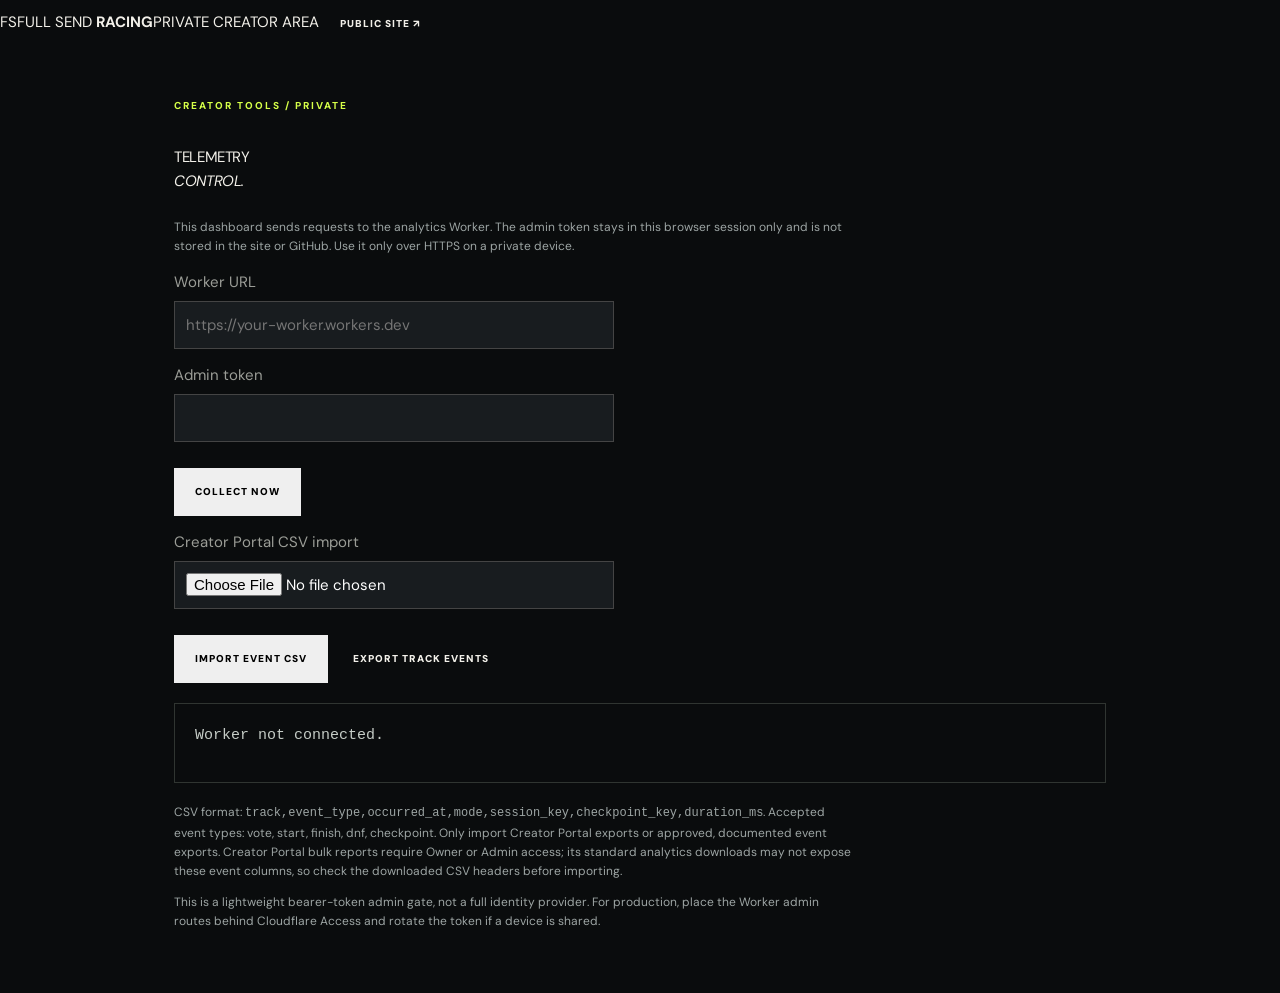
<file: dashboard/index.html>
<!doctype html><html lang="en"><head><meta charset="utf-8"><meta name="viewport" content="width=device-width,initial-scale=1"><meta name="robots" content="noindex,nofollow"><meta name="theme-color" content="#111417"><title>Creator dashboard · Full Send Racing</title><link rel="stylesheet" href="../style.css"><style>.dash{max-width:980px;margin:auto;padding:50px 24px}.dash h1{font:900 56px var(--head);text-transform:uppercase}.dash label{display:block;font:10px var(--mono);color:var(--muted);margin:14px 0}.dash input{display:block;margin-top:7px;padding:11px;background:#181c1f;border:1px solid #444;color:white;width:min(100%,440px)}.dash button{margin-top:12px}.result{margin:20px 0;padding:20px;border:1px solid var(--line);white-space:pre-wrap;color:#c5ccc6;min-height:80px}.dash-note{color:#9da5a4;font-size:12px;max-width:680px}</style></head><body><header class="site-header"><a class="brand" href="../"><span class="brand-mark">FS</span><span>FULL SEND <b>RACING</b></span></a><span class="section-index">PRIVATE CREATOR AREA</span><a class="button button-small" href="../">PUBLIC SITE ↗</a></header><main class="dash"><p class="kicker">CREATOR TOOLS / PRIVATE</p><h1>TELEMETRY<br><i style="color:var(--accent)">CONTROL.</i></h1><p class="dash-note">This dashboard sends requests to the analytics Worker. The admin token stays in this browser session only and is not stored in the site or GitHub. Use it only over HTTPS on a private device.</p><label>Worker URL<input id="workerUrl" type="url" placeholder="https://your-worker.workers.dev" autocomplete="url"></label><label>Admin token<input id="token" type="password" autocomplete="current-password"></label><button class="button button-primary" id="collect">COLLECT NOW</button><label>Creator Portal CSV import<input id="csv" type="file" accept=".csv,text/csv"></label><button class="button button-quiet" id="upload">IMPORT EVENT CSV</button> <a class="button button-quiet" id="export" href="#">EXPORT TRACK EVENTS</a><pre class="result" id="result" aria-live="polite">Worker not connected.</pre><p class="dash-note">CSV format: <code>track,event_type,occurred_at,mode,session_key,checkpoint_key,duration_ms</code>. Accepted event types: vote, start, finish, dnf, checkpoint. Only import Creator Portal exports or approved, documented event exports. Creator Portal bulk reports require Owner or Admin access; its standard analytics downloads may not expose these event columns, so check the downloaded CSV headers before importing.</p><p class="dash-note">This is a lightweight bearer-token admin gate, not a full identity provider. For production, place the Worker admin routes behind Cloudflare Access and rotate the token if a device is shared.</p></main><script>
const $=id=>document.getElementById(id),url=$("workerUrl"),token=$("token"),out=$("result");
url.value=sessionStorage.getItem("fsr_worker")||"";
token.value=sessionStorage.getItem("fsr_token")||"";
function base(){const v=url.value.trim().replace(/\/$/,"");sessionStorage.setItem("fsr_worker",v);sessionStorage.setItem("fsr_token",token.value);return v}
function headers(){return {"Authorization":"Bearer "+token.value}}
$("collect").onclick=async()=>{out.textContent="Requesting collection…";try{const r=await fetch(base()+"/api/admin/collect",{method:"POST",headers:headers()});out.textContent=JSON.stringify(await r.json(),null,2)}catch(e){out.textContent="Request failed: "+e.message}};
$("upload").onclick=async()=>{const file=$("csv").files[0];if(!file){out.textContent="Choose a CSV file first.";return}out.textContent="Importing…";try{const r=await fetch(base()+"/api/import.csv",{method:"POST",headers:{...headers(),"Content-Type":"text/csv","X-Import-Name":file.name},body:file});out.textContent=JSON.stringify(await r.json(),null,2)}catch(e){out.textContent="Request failed: "+e.message}};
$("export").onclick=async event=>{event.preventDefault();try{const r=await fetch(base()+"/api/admin/export.csv",{headers:headers()});if(!r.ok)throw new Error("HTTP "+r.status);const blob=await r.blob(),a=document.createElement("a");a.href=URL.createObjectURL(blob);a.download="full-send-track-events.csv";a.click();URL.revokeObjectURL(a.href);out.textContent="Export downloaded."}catch(e){out.textContent="Export failed: "+e.message}};
</script></body></html>
</file>
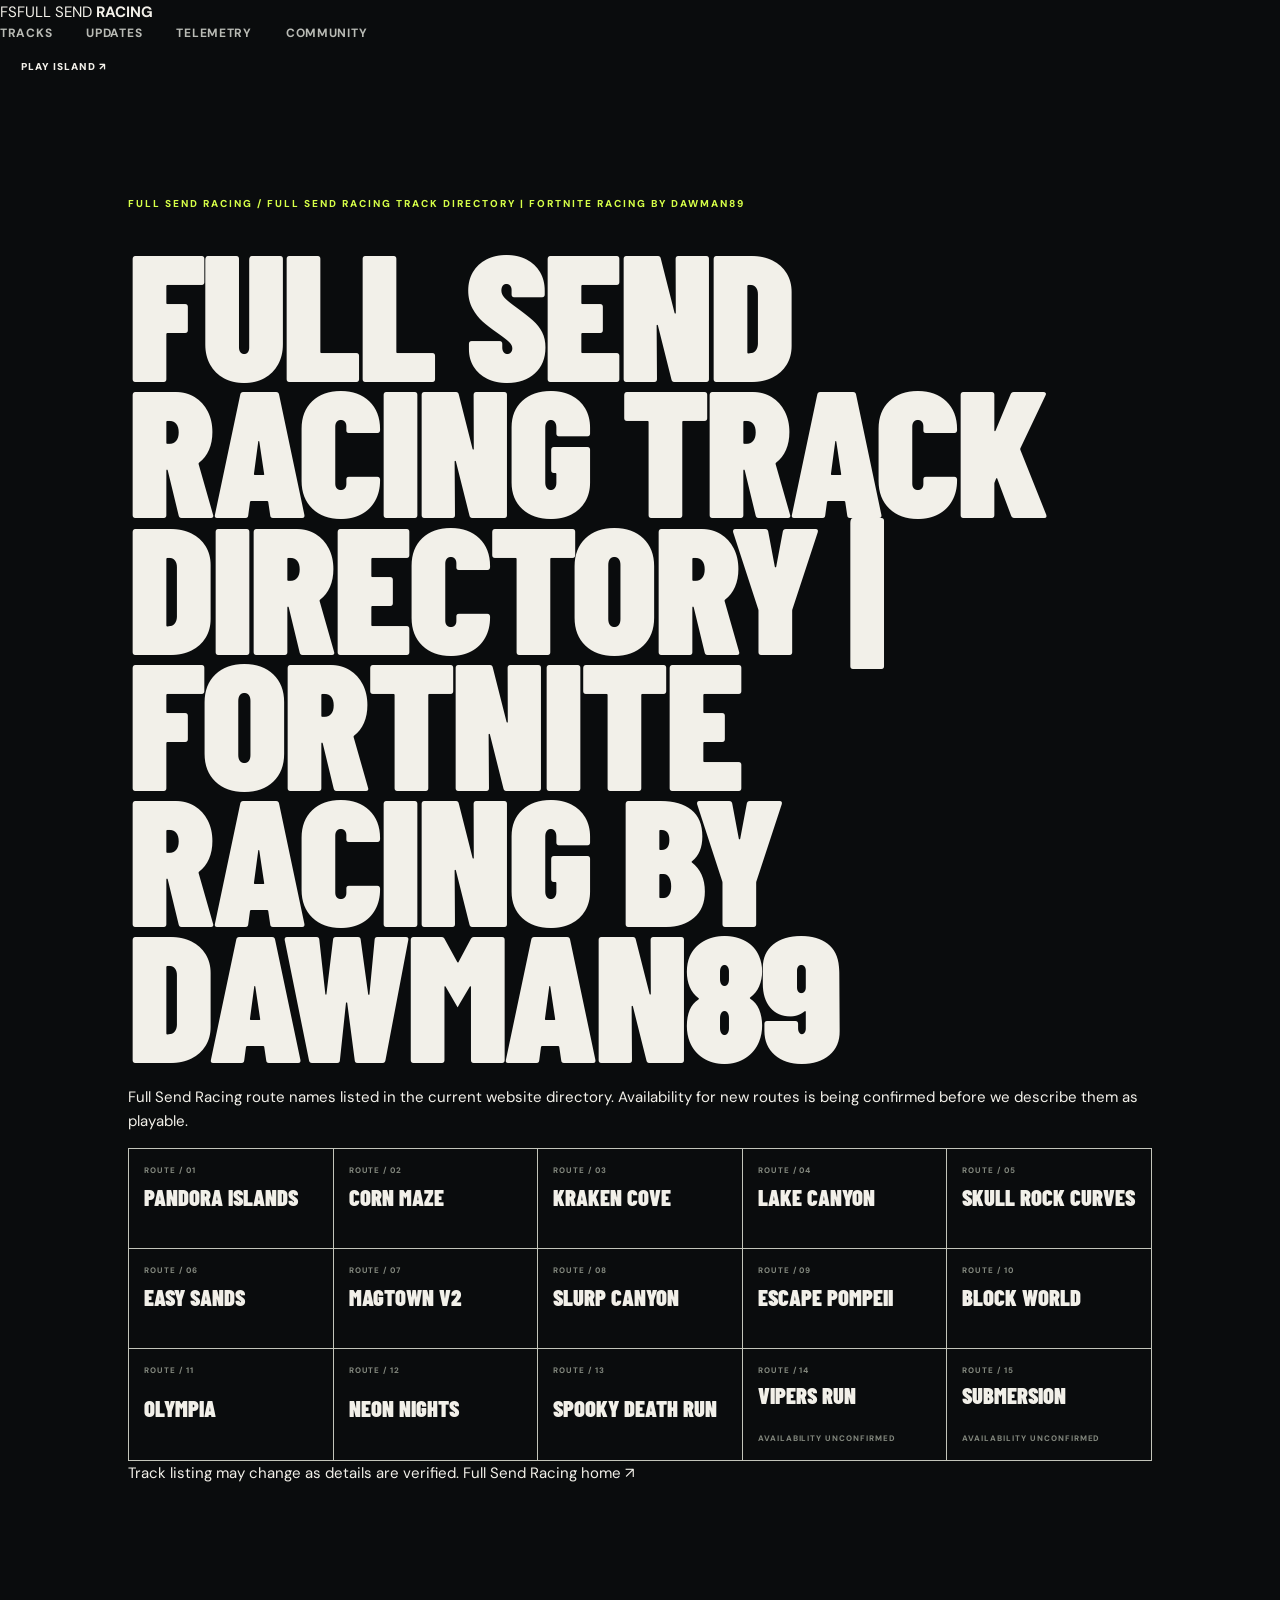
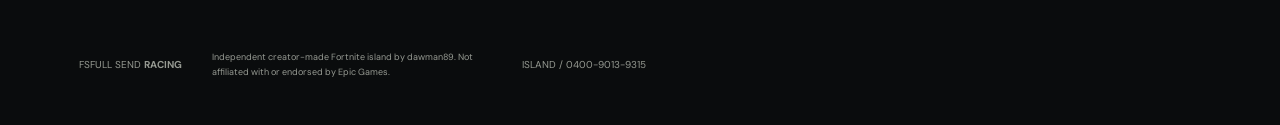
<file: tracks/index.html>
<!doctype html><html lang="en"><head><meta charset="utf-8"><meta name="viewport" content="width=device-width,initial-scale=1"><meta name="theme-color" content="#111417"><title>Full Send Racing track directory | Fortnite racing by dawman89</title><meta name="description" content="Browse listed Full Send Racing routes for Fortnite island 0400-9013-9315. Vipers Run and Submersion availability is unconfirmed."><meta name="robots" content="index,follow,max-image-preview:large"><link rel="canonical" href="https://uefn-racer.github.io/full-send-racing/tracks/"><meta property="og:type" content="website"><meta property="og:title" content="Full Send Racing track directory | Fortnite racing by dawman89"><meta property="og:description" content="Browse listed Full Send Racing routes for Fortnite island 0400-9013-9315. Vipers Run and Submersion availability is unconfirmed."><meta property="og:url" content="https://uefn-racer.github.io/full-send-racing/tracks/"><meta property="og:image" content="https://cdn-0001.qstv.on.epicgames.com/BcYHLBwQKWUfVoemAb/image/landscape_comp_m.jpeg"><link rel="stylesheet" href="../style.css"><script type="application/ld+json">{"@context":"https://schema.org","@type":"WebPage","name":"Full Send Racing track directory | Fortnite racing by dawman89","description":"Browse listed Full Send Racing routes for Fortnite island 0400-9013-9315. Vipers Run and Submersion availability is unconfirmed.","url":"https://uefn-racer.github.io/full-send-racing/tracks/","isPartOf":{"@type":"WebSite","name":"Full Send Racing","url":"https://uefn-racer.github.io/full-send-racing/"}}</script></head><body><header class="site-header"><a class="brand" href="../"><span class="brand-mark">FS</span><span>FULL SEND <b>RACING</b></span></a><nav><a href="./">Tracks</a><a href="../updates/">Updates</a><a href="../#telemetry">Telemetry</a><a href="../#community">Community</a></nav><a class="button button-small" href="https://www.fortnite.com/@dawman89/0400-9013-9315" target="_blank" rel="noopener">PLAY ISLAND ↗</a></header><main class="section"><p class="kicker">FULL SEND RACING / FULL SEND RACING TRACK DIRECTORY | FORTNITE RACING BY DAWMAN89</p><h1 class="page-title">Full Send Racing track directory | Fortnite racing by dawman89</h1><p class="section-intro">Full Send Racing route names listed in the current website directory. Availability for new routes is being confirmed before we describe them as playable.</p><div class="track-grid"><article class="track-card" data-num="01"><span class="track-number">ROUTE / 01</span><h2>Pandora Islands</h2></article><article class="track-card" data-num="02"><span class="track-number">ROUTE / 02</span><h2>Corn Maze</h2></article><article class="track-card" data-num="03"><span class="track-number">ROUTE / 03</span><h2>Kraken Cove</h2></article><article class="track-card" data-num="04"><span class="track-number">ROUTE / 04</span><h2>Lake Canyon</h2></article><article class="track-card" data-num="05"><span class="track-number">ROUTE / 05</span><h2>Skull Rock Curves</h2></article><article class="track-card" data-num="06"><span class="track-number">ROUTE / 06</span><h2>Easy Sands</h2></article><article class="track-card" data-num="07"><span class="track-number">ROUTE / 07</span><h2>Magtown V2</h2></article><article class="track-card" data-num="08"><span class="track-number">ROUTE / 08</span><h2>Slurp Canyon</h2></article><article class="track-card" data-num="09"><span class="track-number">ROUTE / 09</span><h2>Escape Pompeii</h2></article><article class="track-card" data-num="10"><span class="track-number">ROUTE / 10</span><h2>Block World</h2></article><article class="track-card" data-num="11"><span class="track-number">ROUTE / 11</span><h2>Olympia</h2></article><article class="track-card" data-num="12"><span class="track-number">ROUTE / 12</span><h2>Neon Nights</h2></article><article class="track-card" data-num="13"><span class="track-number">ROUTE / 13</span><h2>Spooky Death Run</h2></article><article class="track-card" data-num="14"><span class="track-number">ROUTE / 14</span><h2>Vipers Run</h2><span class="pending">AVAILABILITY UNCONFIRMED</span></article><article class="track-card" data-num="15"><span class="track-number">ROUTE / 15</span><h2>Submersion</h2><span class="pending">AVAILABILITY UNCONFIRMED</span></article></div><p class="data-note">Track listing may change as details are verified. <a href="../">Full Send Racing home ↗</a></p></main><footer><a class="brand" href="../"><span class="brand-mark">FS</span><span>FULL SEND <b>RACING</b></span></a><p>Independent creator-made Fortnite island by dawman89. Not affiliated with or endorsed by Epic Games.</p><span>ISLAND / 0400-9013-9315</span></footer></body></html>
</file>
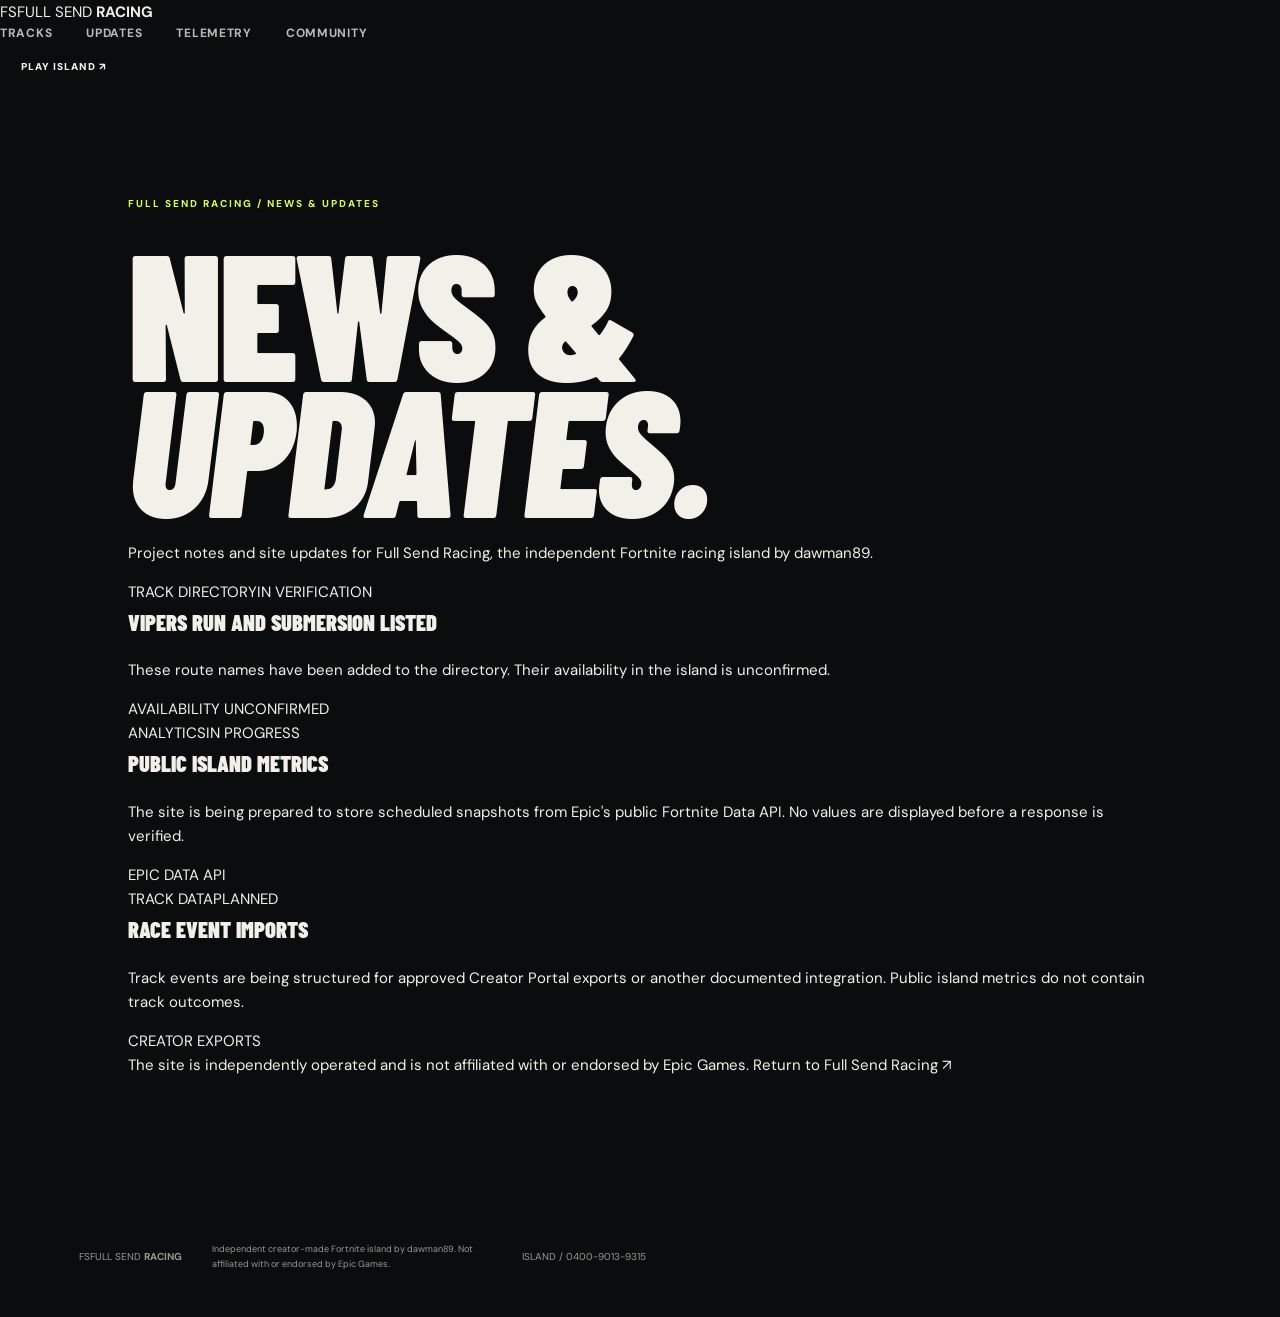
<file: updates/index.html>
<!doctype html><html lang="en"><head><meta charset="utf-8"><meta name="viewport" content="width=device-width,initial-scale=1"><meta name="theme-color" content="#111417"><title>Full Send Racing news and updates | Fortnite racing by dawman89</title><meta name="description" content="Updates for Full Send Racing: route availability verification, public Epic island metrics and track analytics preparation."><meta name="robots" content="index,follow,max-image-preview:large"><link rel="canonical" href="https://uefn-racer.github.io/full-send-racing/updates/"><meta property="og:type" content="website"><meta property="og:title" content="Full Send Racing news and updates"><meta property="og:description" content="Route verification, telemetry and project updates."><meta property="og:url" content="https://uefn-racer.github.io/full-send-racing/updates/"><link rel="stylesheet" href="../style.css"><script type="application/ld+json">{"@context":"https://schema.org","@type":"WebPage","name":"Full Send Racing news and updates","url":"https://uefn-racer.github.io/full-send-racing/updates/"}</script></head><body><header class="site-header"><a class="brand" href="../"><span class="brand-mark">FS</span><span>FULL SEND <b>RACING</b></span></a><nav><a href="../tracks/">Tracks</a><a href="./">Updates</a><a href="../#telemetry">Telemetry</a><a href="../#community">Community</a></nav><a class="button button-small" href="https://www.fortnite.com/@dawman89/0400-9013-9315" target="_blank" rel="noopener">PLAY ISLAND ↗</a></header><main class="section"><p class="kicker">FULL SEND RACING / NEWS &amp; UPDATES</p><h1 class="page-title">NEWS &amp; <i>UPDATES.</i></h1><p class="section-intro">Project notes and site updates for Full Send Racing, the independent Fortnite racing island by dawman89.</p><div class="update-grid"><article class="update-card"><div class="update-meta"><span>TRACK DIRECTORY</span><span>IN VERIFICATION</span></div><h2>Vipers Run and Submersion listed</h2><p>These route names have been added to the directory. Their availability in the island is unconfirmed.</p><span class="tag tag-pending">AVAILABILITY UNCONFIRMED</span></article><article class="update-card"><div class="update-meta"><span>ANALYTICS</span><span>IN PROGRESS</span></div><h2>Public island metrics</h2><p>The site is being prepared to store scheduled snapshots from Epic's public Fortnite Data API. No values are displayed before a response is verified.</p><span class="tag">EPIC DATA API</span></article><article class="update-card"><div class="update-meta"><span>TRACK DATA</span><span>PLANNED</span></div><h2>Race event imports</h2><p>Track events are being structured for approved Creator Portal exports or another documented integration. Public island metrics do not contain track outcomes.</p><span class="tag">CREATOR EXPORTS</span></article></div><p class="data-note">The site is independently operated and is not affiliated with or endorsed by Epic Games. <a href="../">Return to Full Send Racing ↗</a></p></main><footer><a class="brand" href="../"><span class="brand-mark">FS</span><span>FULL SEND <b>RACING</b></span></a><p>Independent creator-made Fortnite island by dawman89. Not affiliated with or endorsed by Epic Games.</p><span>ISLAND / 0400-9013-9315</span></footer></body></html>
</file>
<file: style.css>
@import url('https://fonts.googleapis.com/css2?family=Barlow+Condensed:wght@500;600;700;800;900&family=DM+Sans:wght@400;500;600;700;800&display=swap');
:root{--bg:#0a0c0d;--panel:#121617;--ink:#f2f0e9;--muted:#9b9d97;--line:#303531;--orange:#ff5c28;--acid:#d6ff48;--display:'Barlow Condensed',Impact,sans-serif;--body:'DM Sans',Arial,sans-serif}*{box-sizing:border-box}html{scroll-behavior:smooth;scroll-padding-top:80px}body{margin:0;background:var(--bg);color:var(--ink);font:15px/1.6 var(--body),sans-serif}a{color:inherit;text-decoration:none}button,input{font:inherit}.topbar{height:78px;padding:0 6.2vw;display:flex;align-items:center;justify-content:space-between;border-bottom:1px solid #ffffff12;background:#0a0c0df2;position:sticky;top:0;z-index:20;backdrop-filter:blur(14px)}.wordmark{display:flex;align-items:center;gap:10px;font-weight:900;font-size:13px;letter-spacing:.12em;line-height:1.05}.wordmark small{display:block;color:var(--orange);font-size:10px;letter-spacing:.26em;margin-top:5px}.mark-img{display:block;width:36px;height:36px;object-fit:cover;border:1px solid #ffffff35;transform:skew(-8deg)}nav{display:flex;gap:34px;color:#b9bbb5;font-size:12px;font-weight:700;letter-spacing:.06em;text-transform:uppercase}nav a:hover,.social a:hover,.text-link:hover{color:var(--acid)}.nav-cta{font-size:11px;font-weight:800;letter-spacing:.08em;border:1px solid #555a54;padding:11px 15px}.nav-cta b{color:var(--orange);margin-left:10px}.hero{height:min(790px,calc(100svh - 78px));min-height:650px;position:relative;overflow:hidden;background:#101312}.hero-art{position:absolute;inset:0;background:linear-gradient(90deg,#0a0c0d 0%,#0a0c0df5 33%,#0a0c0d70 67%,#0a0c0d18 100%),linear-gradient(0deg,#0a0c0d 0%,transparent 35%),url('https://cdn-0001.qstv.on.epicgames.com/BcYHLBwQKWUfVoemAb/image/landscape_comp_m.jpeg') center 48%/cover no-repeat;filter:saturate(.72)}.hero:after{content:'';position:absolute;inset:0;background:repeating-linear-gradient(115deg,transparent 0 70px,#ffffff06 71px 72px);pointer-events:none}.hero-content{position:relative;z-index:2;padding:8vh 10vw;max-width:880px}.kicker,.section-label{color:var(--acid);font-size:10px;font-weight:800;letter-spacing:.2em;text-transform:uppercase}.kicker i{display:inline-block;width:7px;height:7px;border-radius:50%;background:var(--orange);margin-right:9px;box-shadow:0 0 14px var(--orange)}h1,h2,h3,p{margin-top:0}h1,h2,h3{font-family:var(--display);font-weight:900;text-transform:uppercase}h1{font-size:clamp(96px,14vw,190px);line-height:.76;letter-spacing:-.025em;margin:31px 0 25px}em{color:var(--orange);font-style:normal}.hero-copy{font-size:20px;font-weight:700;margin-bottom:4px}.hero-sub{color:#b7bab3;font-size:14px}.hero-actions{display:flex;gap:12px;flex-wrap:wrap;margin:27px 0}.button{min-height:48px;padding:0 20px;display:inline-flex;align-items:center;justify-content:center;gap:26px;font-size:10px;letter-spacing:.1em;font-weight:900;border:1px solid transparent;cursor:pointer;transition:transform .2s,background .2s}.button:hover{transform:translateY(-2px)}.button span{font-size:16px}.orange{background:var(--orange);color:#121312}.orange:hover{background:#ff784c}.ghost{border-color:#747871;background:#121514a8;color:var(--ink)}.ghost:hover{border-color:var(--acid);color:var(--acid)}.code-line{display:flex;gap:18px;align-items:center;font-size:10px;letter-spacing:.16em;color:#a4a79f}.code-line strong{color:var(--ink);font-size:12px;letter-spacing:.1em}.hero-stamp{position:absolute;z-index:2;right:9vw;bottom:15%;display:flex;align-items:center;gap:12px;transform:rotate(-8deg);color:var(--acid)}.hero-stamp strong{font:900 94px/.8 var(--display);letter-spacing:-.04em}.hero-stamp span{font-size:9px;line-height:1.35;font-weight:900;letter-spacing:.15em}.scroll-note{position:absolute;z-index:2;bottom:25px;left:10vw;color:#8d9189;font-size:9px;letter-spacing:.18em}.scroll-note span{color:var(--orange);font-size:17px;margin-left:10px}.ticker{overflow:hidden;background:var(--orange);color:#111;white-space:nowrap;padding:10px 0;font:800 13px var(--display);letter-spacing:.12em}.ticker div{min-width:max-content;animation:slide 30s linear infinite}.ticker b{margin:0 24px;font-size:11px}@keyframes slide{to{transform:translateX(-18%)}}.section{padding:105px 10vw}.intro{background:#e9e8df;color:#11140f}.intro .section-label{color:#666b60}.intro-row{display:grid;grid-template-columns:1.1fr .9fr;gap:9vw;align-items:center;padding:42px 0 60px}.intro h2,.heading-line h2,.community h2{font-size:clamp(65px,9vw,120px);line-height:.82;letter-spacing:-.02em;margin:0}.intro h2 em{color:var(--orange)}.intro-row>div{max-width:490px;color:#484d45;font-size:14px}.intro-row>div p{margin-bottom:16px}.text-link{display:inline-block;margin-top:12px;font-size:10px;font-weight:900;letter-spacing:.12em}.text-link span{color:var(--orange);margin-left:10px}.stats{border-top:1px solid #bfc1b6;display:grid;grid-template-columns:repeat(4,1fr)}.stats div{padding:22px 14px 0 0;border-right:1px solid #bfc1b6}.stats div+div{padding-left:25px}.stats div:last-child{border:0}.stats strong{display:block;font:900 45px/.95 var(--display);color:#111}.stats span{display:block;margin-top:9px;color:#6b7067;font-size:9px;font-weight:800;letter-spacing:.12em}.modes{background:#101313}.heading-line{display:flex;align-items:end;justify-content:space-between;gap:30px;margin:32px 0 48px}.heading-line h2{font-size:clamp(62px,8vw,106px)}.side-note{color:#9fa39a;font-size:12px;border-left:1px solid var(--orange);padding-left:15px;margin-bottom:4px}.mode-grid{display:grid;grid-template-columns:repeat(3,1fr);gap:12px}.mode-card{position:relative;min-height:280px;padding:24px;background:#181d1b;border:1px solid #343a34;overflow:hidden}.mode-card:after{content:'';position:absolute;width:200px;height:200px;border:1px solid #ffffff0b;border-radius:50%;right:-70px;bottom:-110px;box-shadow:0 0 0 25px #ffffff05,0 0 0 50px #ffffff03}.mode-card.speed{background:#241810}.mode-card.comp{background:#1b2015}.card-top{display:flex;justify-content:space-between;color:#aeb3a7;font-size:9px;font-weight:800;letter-spacing:.14em}.card-top b{font:800 28px/.8 var(--display);color:#ffffff36}.mode-card h3{font-size:49px;line-height:1;margin:66px 0 10px}.mode-card p{max-width:290px;color:#b2b6ad;font-size:12px}.card-arrow{position:absolute;right:24px;bottom:23px;color:var(--orange);font-size:21px}.extras{display:flex;align-items:center;gap:10px;flex-wrap:wrap;margin-top:22px}.extras span{width:100%;font-size:9px;color:#999e94;letter-spacing:.15em;margin-bottom:2px}.extras b{border:1px solid #363c35;padding:8px 11px;font-size:8px;letter-spacing:.09em}.visual-break{height:390px;position:relative;overflow:hidden;background:#151816}.visual-break img{width:100%;height:100%;object-fit:cover;object-position:center 46%;filter:brightness(.6) saturate(.8)}.visual-break:after{content:'';position:absolute;inset:0;background:linear-gradient(0deg,#090b0d 0%,transparent 45%),linear-gradient(90deg,#090b0d80,transparent)}.visual-caption{position:absolute;z-index:1;bottom:35px;left:10vw;display:flex;align-items:baseline;gap:18px}.visual-caption span{font-size:9px;font-weight:800;letter-spacing:.18em;color:var(--acid)}.visual-caption strong{font:900 clamp(42px,7vw,82px)/.8 var(--display)}.tracks{background:#e9e8df;color:#121510}.tracks .section-label{color:#686d63}.tracks .heading-line{margin-bottom:30px}.tracks .heading-line h2 em{color:var(--orange)}.search-wrap{display:block;min-width:220px}.search-wrap span{display:block;color:#757a70;font-size:8px;font-weight:800;letter-spacing:.17em;margin-bottom:8px}.search-wrap input{width:100%;height:40px;border:0;border-bottom:1px solid #999d91;background:transparent;color:#111;outline:none;font-size:12px}.search-wrap input:focus{border-color:var(--orange)}.track-grid{display:grid;grid-template-columns:repeat(5,minmax(0,1fr));border-top:1px solid #c3c5ba;border-left:1px solid #c3c5ba}.track-card{min-height:100px;padding:15px;border-right:1px solid #c3c5ba;border-bottom:1px solid #c3c5ba;display:flex;flex-direction:column;justify-content:space-between;transition:background .2s,color .2s}.track-card:hover{background:#181c18;color:#fff}.track-card span{font-size:8px;font-weight:800;color:#82877d;letter-spacing:.12em}.track-card strong{font:800 23px/.95 var(--display);text-transform:uppercase}.track-foot{font-size:9px;font-weight:800;letter-spacing:.13em;color:#787d72;margin-top:20px}.community{background:var(--orange);color:#10120e;text-align:center;position:relative;overflow:hidden}.community:before,.community:after{content:'FS';position:absolute;font:900 360px/.8 var(--display);color:#00000008;pointer-events:none}.community:before{left:-70px;top:25px}.community:after{right:-90px;bottom:-55px}.community-inner{position:relative;z-index:1}.community .section-label{color:#422014}.community h2{margin:33px 0 20px;font-size:clamp(78px,11vw,145px)}.community h2 em{color:#f3efdf}.community p{font-size:14px;color:#3c251b}.community .hero-actions{justify-content:center}.community .orange{background:#111;color:#fff}.community .orange:hover{background:#292a24}.community .ghost{border-color:#57301e;background:transparent;color:#111}.community .ghost:hover{border-color:#111;color:#111}.community .code-line{justify-content:center;color:#58301e}.community .code-line strong{color:#111}footer{min-height:120px;padding:27px 6.2vw;display:flex;align-items:center;gap:30px;color:#969a92;font-size:10px}footer p{max-width:280px;margin:0;font-size:9px}.social{display:flex;gap:20px;margin-left:auto}.social a{font-size:9px;font-weight:800;letter-spacing:.1em}.copyright{font-size:9px;letter-spacing:.1em;white-space:nowrap}.sr-only{position:absolute;width:1px;height:1px;overflow:hidden;clip:rect(0,0,0,0)}@media(max-width:900px){.track-grid{grid-template-columns:repeat(3,minmax(0,1fr))}.section{padding:85px 7vw}.intro-row{gap:5vw}.hero-content{padding-left:7vw}.scroll-note{left:7vw}}@media(max-width:650px){.topbar{height:66px;padding:0 18px}.topbar nav{display:none}.nav-cta{padding:9px 10px;font-size:9px}.wordmark{font-size:11px}.mark-img{width:32px;height:32px}.hero{min-height:650px;height:calc(100svh - 66px);max-height:800px}.hero-art{background-image:linear-gradient(90deg,#0a0c0df2 0%,#0a0c0dc9 58%,#0a0c0d66 100%),linear-gradient(0deg,#0a0c0d 0%,transparent 42%),url('https://cdn-0001.qstv.on.epicgames.com/BcYHLBwQKWUfVoemAb/image/landscape_comp_m.jpeg');background-position:center}.hero-content{padding:10vh 7vw}.kicker{font-size:8px;letter-spacing:.13em}h1{font-size:clamp(82px,20vw,132px);margin:34px 0 23px}.hero-copy{font-size:17px}.hero-sub{max-width:280px;font-size:12px}.hero-stamp{right:8vw;bottom:10%;opacity:.85}.hero-stamp strong{font-size:67px}.scroll-note{display:none}.section{padding:72px 7vw}.intro-row{grid-template-columns:1fr;gap:28px;padding:35px 0 44px}.intro h2{font-size:78px}.intro-row>div{font-size:13px}.stats{grid-template-columns:repeat(2,1fr)}.stats div{padding:17px 8px 16px 0;border-bottom:1px solid #bfc1b6}.stats div+div{padding-left:15px}.stats div:nth-child(2){border-right:0}.stats div:nth-child(3),.stats div:nth-child(4){border-bottom:0}.stats strong{font-size:38px}.heading-line{align-items:start;flex-direction:column;margin:27px 0 30px}.heading-line h2{font-size:68px}.mode-grid{grid-template-columns:1fr}.mode-card{min-height:230px}.mode-card h3{margin-top:47px}.extras{gap:7px}.extras b{font-size:7px}.visual-break{height:260px}.visual-caption{left:7vw;bottom:23px;display:block}.visual-caption strong{display:block;margin-top:10px;font-size:55px}.track-grid{grid-template-columns:repeat(2,minmax(0,1fr))}.track-card{min-height:88px;padding:12px}.track-card strong{font-size:20px}.tracks .heading-line{gap:24px}.search-wrap{width:100%}.community h2{font-size:88px}footer{padding:26px 7vw;display:grid;grid-template-columns:1fr 1fr;gap:18px}footer p{grid-row:2;max-width:230px}.social{margin:0;display:flex;flex-direction:column;gap:8px}.copyright{grid-column:2;grid-row:2;text-align:right}}@media(prefers-reduced-motion:reduce){html{scroll-behavior:auto}*,*:before,*:after{animation-duration:.01ms!important;animation-iteration-count:1!important;transition-duration:.01ms!important}}
.media-gallery{display:grid;grid-template-columns:repeat(3,minmax(0,1fr));gap:12px;padding:0 10vw 90px;background:#101313}.media-gallery figure{margin:0;min-width:0}.media-gallery img{display:block;width:100%;aspect-ratio:16/9;object-fit:cover;filter:saturate(.8);border:1px solid #343a34}.media-gallery figcaption{font-size:8px;font-weight:800;letter-spacing:.14em;color:#a8ada2;padding-top:10px}@media(max-width:650px){.media-gallery{grid-template-columns:1fr;padding:0 7vw 66px;gap:18px}.media-gallery figure:not(:first-child){display:none}}

/* Island analytics */
.analytics{background:#111514;color:var(--ink)}.analytics .section-label{color:var(--acid)}.analytics .heading-line{align-items:end}.analytics .heading-line h2{font-size:clamp(60px,8vw,104px)}.analytics-intro{max-width:460px;color:#aeb2a9;font-size:13px;margin:20px 0 0}.analytics-controls{display:flex;align-items:end;gap:10px;flex-wrap:wrap}.analytics-controls label{color:#aeb2a9;font-size:9px;font-weight:800;letter-spacing:.12em;text-transform:uppercase}.analytics-controls select{display:block;margin-top:7px;min-width:180px;padding:10px 12px;background:#0a0d0c;color:var(--ink);border:1px solid #3b423b}.data-status{border-left:3px solid var(--orange);background:#191d19;padding:13px 16px;color:#c7c9c2;font-size:12px;margin:16px 0}.data-status.error{border-color:#ff7561}.data-status.ok{border-color:var(--acid)}.api-metric-grid{display:grid;grid-template-columns:repeat(4,minmax(0,1fr));gap:10px;margin:18px 0}.api-metric{padding:16px;border:1px solid #343a34;background:linear-gradient(145deg,#191e1c,#131715);min-width:0}.api-metric small{display:block;color:#9ea39a;font-size:9px;font-weight:800;letter-spacing:.12em;text-transform:uppercase}.api-metric strong{display:block;font:800 32px/.95 var(--display);margin:11px 0 5px;overflow-wrap:anywhere}.api-metric span{font-size:9px;color:#90968c}.analytics-chart-grid{display:grid;grid-template-columns:1fr 1fr;gap:12px;margin:12px 0}.analytics-panel{background:#151a18;border:1px solid #343a34;padding:18px;min-width:0;margin:12px 0}.analytics-chart-grid .analytics-panel{margin:0}.panel-heading{display:flex;justify-content:space-between;align-items:baseline;gap:10px;margin-bottom:12px}.panel-heading h3{font:700 23px/1 var(--display);margin:0}.panel-heading span{font-size:8px;font-weight:700;letter-spacing:.08em;color:#999e95;text-align:right}.chart-host{width:100%;min-height:180px;overflow:hidden}.chart-host svg{display:block;width:100%;height:auto;overflow:visible}.chart-legend{display:flex;gap:14px;flex-wrap:wrap;color:#aeb2a9;font-size:9px;margin-top:9px}.chart-legend i{display:inline-block;width:8px;height:8px;border-radius:50%;background:var(--color);margin-right:5px}.table-wrap{overflow-x:auto}#dailyMetrics table{width:100%;border-collapse:collapse;font-size:10px}#dailyMetrics th,#dailyMetrics td{text-align:right;white-space:nowrap;padding:10px 8px;border-bottom:1px solid #343a34}#dailyMetrics th:first-child,#dailyMetrics td:first-child{text-align:left}#dailyMetrics th{color:#a6aa9f;letter-spacing:.08em;font-size:8px;text-transform:uppercase}.analytics-note{color:#a8aca3;font-size:10px;line-height:1.7;margin:14px 0}.analytics-note b{color:var(--ink)}.analytics-note a{color:var(--acid);text-decoration:underline;text-underline-offset:3px}.archive-heading{border-top:1px solid #3a403b;margin-top:45px;padding-top:28px}.archive-heading p{font-size:11px;color:#aeb2a9;margin:8px 0 0}.archive-metrics{grid-template-columns:repeat(3,minmax(0,1fr))}.archive-event-list{list-style:none;margin:0;padding:0}.archive-event-list li{display:flex;justify-content:space-between;gap:16px;padding:9px 0;border-bottom:1px solid #343a34;font-size:11px}.archive-event-list b{font-variant-numeric:tabular-nums;color:var(--acid)}@media(max-width:900px){.api-metric-grid{grid-template-columns:repeat(2,minmax(0,1fr))}.analytics-chart-grid{grid-template-columns:1fr}}@media(max-width:650px){.analytics .heading-line{gap:22px}.analytics-controls{width:100%;align-items:stretch}.analytics-controls label{flex:1}.analytics-controls select{width:100%;min-width:0}.analytics-controls button{min-height:42px;padding:0 10px;font-size:8px}.api-metric-grid{gap:7px}.api-metric{padding:12px}.api-metric strong{font-size:26px}.analytics-panel{padding:13px}.panel-heading{align-items:flex-start;flex-direction:column;gap:4px}.panel-heading span{text-align:left}.archive-metrics{grid-template-columns:repeat(2,minmax(0,1fr))}}

@media(max-width:650px){.topbar{height:auto;min-height:66px;flex-wrap:wrap;gap:10px;padding:12px 18px}.topbar nav{display:flex;order:3;width:100%;gap:20px;overflow-x:auto;white-space:nowrap;padding:5px 0 8px;font-size:10px}.topbar nav a{flex:none}html{scroll-padding-top:120px}}
</file>
